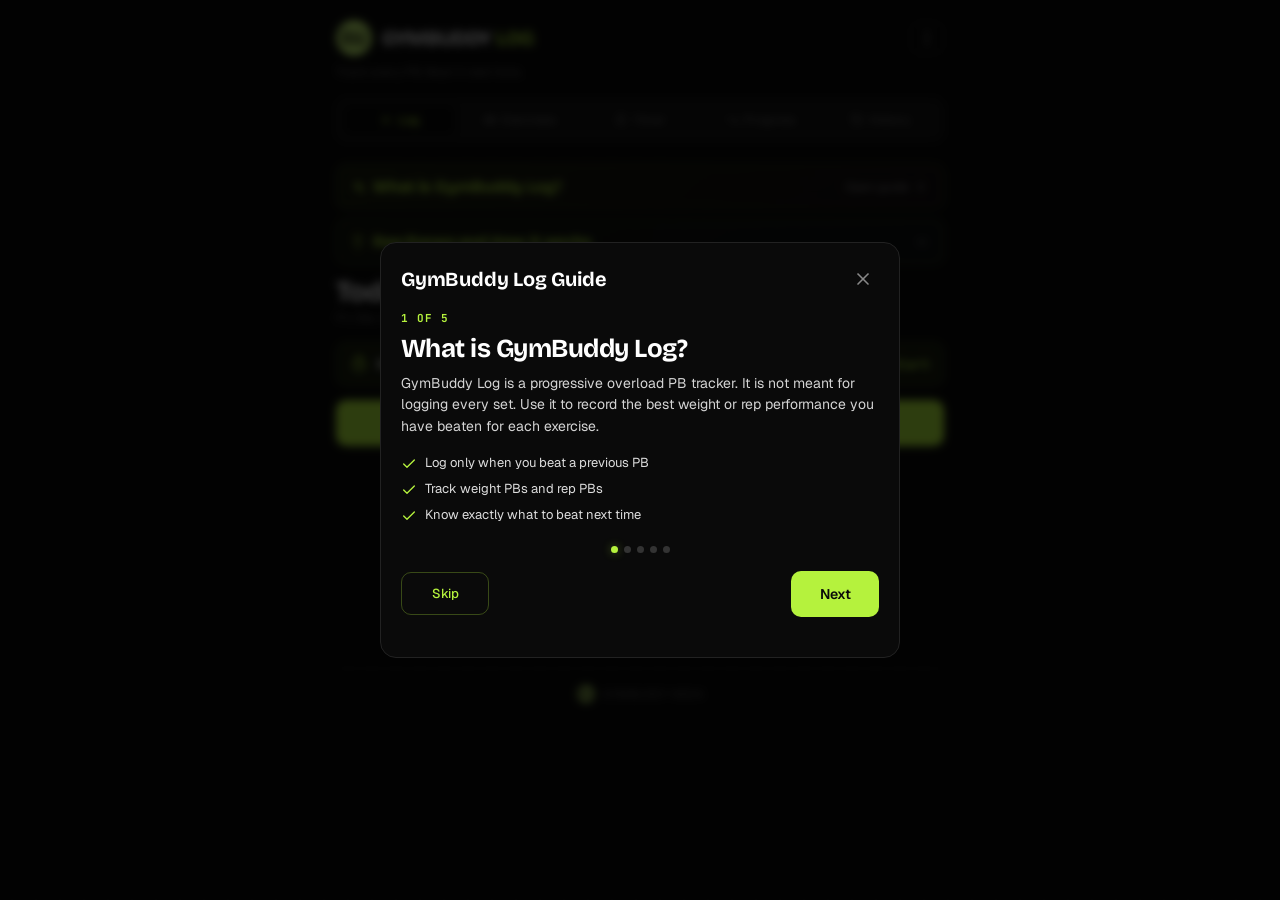
<file: index.html>
<!DOCTYPE html>
<html lang="en">
<head>
  <meta charset="UTF-8" />
  <meta name="viewport" content="width=device-width, initial-scale=1, maximum-scale=1, user-scalable=no, viewport-fit=cover" />
  <title>GymBuddy Log</title>

  <link rel="manifest" href="manifest.json" />
  <meta name="theme-color" content="#0a0a0a" />
  <meta name="description" content="Progressive overload tracker by GymBuddy India. Track weights, reps, rep ranges, PBs, and workout history." />

  <meta name="apple-mobile-web-app-capable" content="yes" />
  <meta name="apple-mobile-web-app-status-bar-style" content="black-translucent" />
  <meta name="apple-mobile-web-app-title" content="GymBuddy Log" />
  <link rel="apple-touch-icon" href="apple-touch-icon.png" />
  <link rel="icon" type="image/png" href="favicon.png" />

  <link rel="preconnect" href="https://fonts.googleapis.com" />
  <link rel="preconnect" href="https://fonts.gstatic.com" crossorigin />
  <link href="https://fonts.googleapis.com/css2?family=Bricolage+Grotesque:opsz,wght@12..96,400;12..96,600;12..96,700&family=Geist:wght@400;500;600&family=JetBrains+Mono:wght@500;700&display=swap" rel="stylesheet" />

  <link rel="stylesheet" href="style.css" />
</head>
<body>
  <div class="dot-grid" aria-hidden="true"></div>

  <div id="app" class="container">
    <header class="app-header">
      <div class="brand-row">
        <img src="logo.png" alt="GymBuddy" class="logo-img" />
        <div class="brand-text">GYMBUDDY <span class="brand-text-accent">LOG</span></div>
        <button id="menu-btn" class="header-icon-btn" aria-label="Menu">
          <svg width="20" height="20" viewBox="0 0 24 24" fill="none" stroke="currentColor" stroke-width="2" stroke-linecap="round" stroke-linejoin="round">
            <circle cx="12" cy="12" r="1"/><circle cx="12" cy="5" r="1"/><circle cx="12" cy="19" r="1"/>
          </svg>
        </button>
      </div>
      <div class="tagline">Track every PB. Beat it next time.</div>
    </header>

    <nav class="tabs" role="tablist">
      <button class="tab-btn active" data-view="log" role="tab">
        <svg width="14" height="14" viewBox="0 0 24 24" fill="none" stroke="currentColor" stroke-width="2" stroke-linecap="round" stroke-linejoin="round"><path d="M12 5v14M5 12h14"/></svg>
        <span>Log</span>
      </button>
      <button class="tab-btn" data-view="exercises" role="tab">
        <svg width="14" height="14" viewBox="0 0 24 24" fill="none" stroke="currentColor" stroke-width="2" stroke-linecap="round" stroke-linejoin="round"><path d="M6.5 6.5h11"/><path d="M6.5 17.5h11"/><path d="M3 9h2v6H3z"/><path d="M19 9h2v6h-2z"/><path d="M9 7v10"/><path d="M15 7v10"/></svg>
        <span>Exercises</span>
      </button>
      <button class="tab-btn" data-view="timer" role="tab">
        <svg width="14" height="14" viewBox="0 0 24 24" fill="none" stroke="currentColor" stroke-width="2" stroke-linecap="round" stroke-linejoin="round"><circle cx="12" cy="13" r="8"/><path d="M12 9v4l2.5 2"/><path d="M9 2h6"/></svg>
        <span>Timer</span>
      </button>
      <button class="tab-btn" data-view="progress" role="tab">
        <svg width="14" height="14" viewBox="0 0 24 24" fill="none" stroke="currentColor" stroke-width="2" stroke-linecap="round" stroke-linejoin="round"><polyline points="22 17 13.5 8.5 8.5 13.5 2 7"/><polyline points="16 17 22 17 22 11"/></svg>
        <span>Progress</span>
      </button>
      <button class="tab-btn" data-view="history" role="tab">
        <svg width="14" height="14" viewBox="0 0 24 24" fill="none" stroke="currentColor" stroke-width="2" stroke-linecap="round" stroke-linejoin="round"><path d="M3 12a9 9 0 1 0 3-6.7L3 8"/><path d="M3 3v5h5"/><path d="M12 7v5l3 2"/></svg>
        <span>History</span>
      </button>
    </nav>

    <main id="view" class="view"></main>

    <footer class="app-footer">
      <img src="logo.png" alt="" class="footer-logo" />
      <span>GymBuddy India</span>
    </footer>
  </div>

  <div id="modal-root"></div>
  <div id="toast-root"></div>

  <div id="ios-install-hint" class="ios-install-hint" hidden>
    <div class="ios-hint-card">
      <button class="ios-hint-close" aria-label="Close">×</button>
      <div class="ios-hint-title">Install GymBuddy Log</div>
      <div class="ios-hint-body">
        Tap <strong>Share</strong>
        <svg width="14" height="14" viewBox="0 0 24 24" fill="none" stroke="currentColor" stroke-width="2" stroke-linecap="round" stroke-linejoin="round" style="vertical-align: middle; margin: 0 4px;"><path d="M4 12v8a2 2 0 0 0 2 2h12a2 2 0 0 0 2-2v-8"/><polyline points="16 6 12 2 8 6"/><line x1="12" y1="2" x2="12" y2="15"/></svg>
        then <strong>Add to Home Screen</strong> for offline access and a real app feel.
      </div>
    </div>
  </div>

  <script src="app.js"></script>
  <script>
    if ('serviceWorker' in navigator) {
      window.addEventListener('load', () => {
        navigator.serviceWorker.register('service-worker.js').catch(() => {});
      });
    }
  </script>
</body>
</html>
</file>
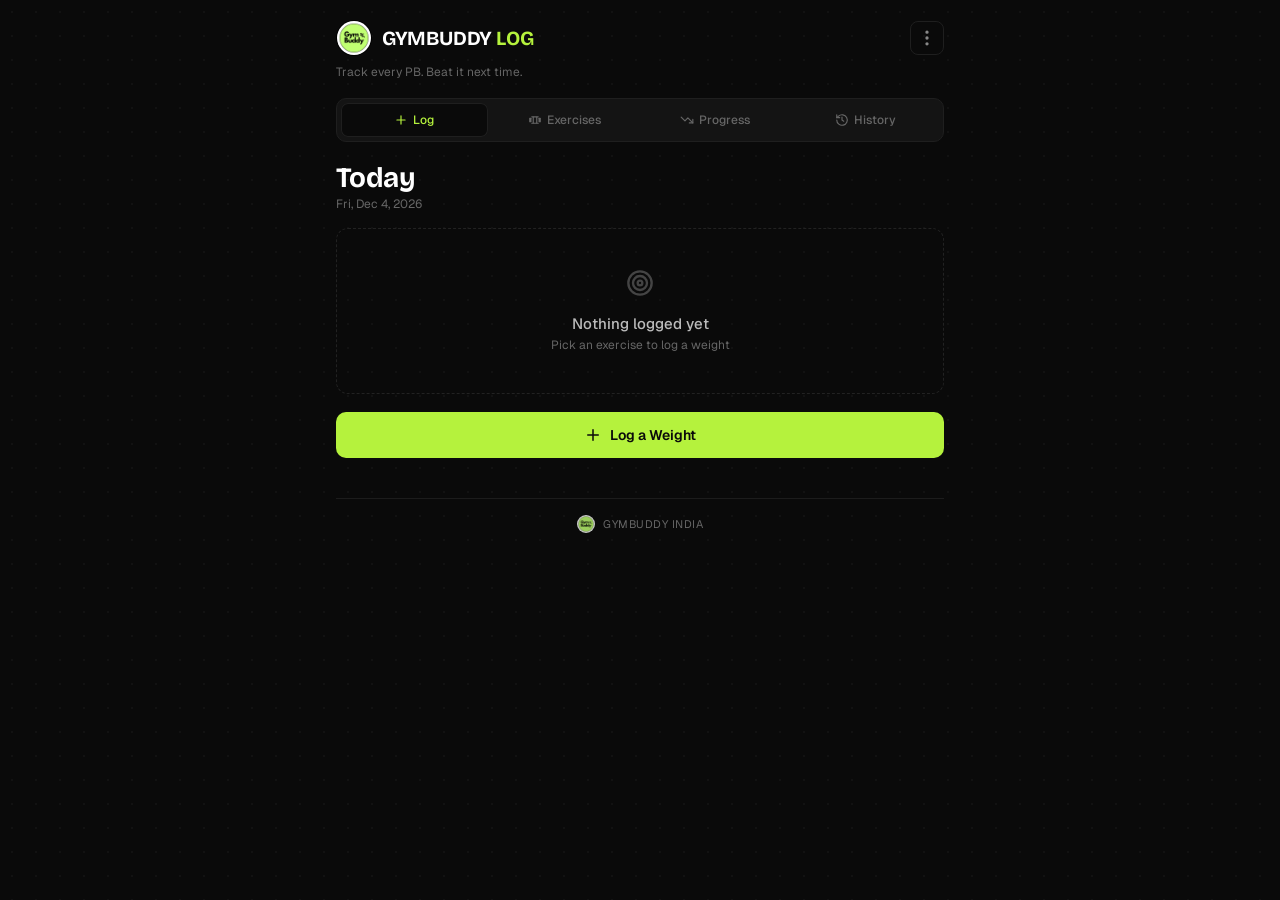
<file: gymbuddy-pwa/index.html>
<!DOCTYPE html>
<html lang="en">
<head>
  <meta charset="UTF-8" />
  <meta name="viewport" content="width=device-width, initial-scale=1, maximum-scale=1, user-scalable=no, viewport-fit=cover" />
  <title>GymBuddy Log</title>

  <link rel="manifest" href="manifest.json" />
  <meta name="theme-color" content="#0a0a0a" />
  <meta name="description" content="Track personal bests for any exercise. GymBuddy India." />

  <meta name="apple-mobile-web-app-capable" content="yes" />
  <meta name="apple-mobile-web-app-status-bar-style" content="black-translucent" />
  <meta name="apple-mobile-web-app-title" content="GymBuddy Log" />
  <link rel="apple-touch-icon" href="apple-touch-icon.png" />
  <link rel="icon" type="image/png" href="favicon.png" />

  <link rel="preconnect" href="https://fonts.googleapis.com" />
  <link rel="preconnect" href="https://fonts.gstatic.com" crossorigin />
  <link href="https://fonts.googleapis.com/css2?family=Bricolage+Grotesque:opsz,wght@12..96,400;12..96,600;12..96,700&family=Geist:wght@400;500;600&family=JetBrains+Mono:wght@500;700&display=swap" rel="stylesheet" />

  <link rel="stylesheet" href="style.css" />
</head>
<body>
  <div class="dot-grid" aria-hidden="true"></div>

  <div id="app" class="container">
    <header class="app-header">
      <div class="brand-row">
        <img src="logo.png" alt="GymBuddy" class="logo-img" />
        <div class="brand-text">GYMBUDDY <span class="brand-text-accent">LOG</span></div>
        <button id="menu-btn" class="header-icon-btn" aria-label="Menu">
          <svg width="20" height="20" viewBox="0 0 24 24" fill="none" stroke="currentColor" stroke-width="2" stroke-linecap="round" stroke-linejoin="round">
            <circle cx="12" cy="12" r="1"/><circle cx="12" cy="5" r="1"/><circle cx="12" cy="19" r="1"/>
          </svg>
        </button>
      </div>
      <div class="tagline">Track every PB. Beat it next time.</div>
    </header>

    <nav class="tabs" role="tablist">
      <button class="tab-btn active" data-view="log" role="tab">
        <svg width="14" height="14" viewBox="0 0 24 24" fill="none" stroke="currentColor" stroke-width="2" stroke-linecap="round" stroke-linejoin="round"><path d="M12 5v14M5 12h14"/></svg>
        <span>Log</span>
      </button>
      <button class="tab-btn" data-view="exercises" role="tab">
        <svg width="14" height="14" viewBox="0 0 24 24" fill="none" stroke="currentColor" stroke-width="2" stroke-linecap="round" stroke-linejoin="round"><path d="M6.5 6.5h11"/><path d="M6.5 17.5h11"/><path d="M3 9h2v6H3z"/><path d="M19 9h2v6h-2z"/><path d="M9 7v10"/><path d="M15 7v10"/></svg>
        <span>Exercises</span>
      </button>
      <button class="tab-btn" data-view="progress" role="tab">
        <svg width="14" height="14" viewBox="0 0 24 24" fill="none" stroke="currentColor" stroke-width="2" stroke-linecap="round" stroke-linejoin="round"><polyline points="22 17 13.5 8.5 8.5 13.5 2 7"/><polyline points="16 17 22 17 22 11"/></svg>
        <span>Progress</span>
      </button>
      <button class="tab-btn" data-view="history" role="tab">
        <svg width="14" height="14" viewBox="0 0 24 24" fill="none" stroke="currentColor" stroke-width="2" stroke-linecap="round" stroke-linejoin="round"><path d="M3 12a9 9 0 1 0 3-6.7L3 8"/><path d="M3 3v5h5"/><path d="M12 7v5l3 2"/></svg>
        <span>History</span>
      </button>
    </nav>

    <main id="view" class="view"></main>

    <footer class="app-footer">
      <img src="logo.png" alt="" class="footer-logo" />
      <span>GymBuddy India</span>
    </footer>
  </div>

  <div id="modal-root"></div>
  <div id="toast-root"></div>

  <div id="ios-install-hint" class="ios-install-hint" hidden>
    <div class="ios-hint-card">
      <button class="ios-hint-close" aria-label="Close">×</button>
      <div class="ios-hint-title">Install GymBuddy Log</div>
      <div class="ios-hint-body">
        Tap <strong>Share</strong>
        <svg width="14" height="14" viewBox="0 0 24 24" fill="none" stroke="currentColor" stroke-width="2" stroke-linecap="round" stroke-linejoin="round" style="vertical-align: middle; margin: 0 4px;"><path d="M4 12v8a2 2 0 0 0 2 2h12a2 2 0 0 0 2-2v-8"/><polyline points="16 6 12 2 8 6"/><line x1="12" y1="2" x2="12" y2="15"/></svg>
        then <strong>Add to Home Screen</strong> for offline access and a real app feel.
      </div>
    </div>
  </div>

  <script src="app.js"></script>
  <script>
    if ('serviceWorker' in navigator) {
      window.addEventListener('load', () => {
        navigator.serviceWorker.register('service-worker.js').catch(() => {});
      });
    }
  </script>
</body>
</html>
</file>
<file: style.css>
:root {
  --bg: #0a0a0a;
  --bg-card: #111;
  --bg-card-2: #141414;
  --border: #1f1f1f;
  --border-soft: #1c1c1c;
  --text: #fff;
  --text-dim: #888;
  --text-dimmer: #666;
  --text-faint: #555;
  --accent: #B5F23D;
  --error: #F87171;
  --warn: #F59E0B;
  --info: #7DD3FC;
  --up: #B5F23D;
  --down: #F87171;
  --same: #888;

  --bp-chest: #B5F23D;
  --bp-back: #7DD3FC;
  --bp-shoulders: #FCD34D;
  --bp-biceps: #F472B6;
  --bp-triceps: #FB7185;
  --bp-forearms: #38BDF8;
  --bp-legs: #A78BFA;
  --bp-core: #FB923C;

  --safe-top: env(safe-area-inset-top, 0px);
  --safe-bot: env(safe-area-inset-bottom, 0px);
}

* { box-sizing: border-box; -webkit-tap-highlight-color: transparent; }

html, body {
  margin: 0;
  padding: 0;
  background: var(--bg);
  color: var(--text);
  font-family: 'Geist', -apple-system, system-ui, sans-serif;
  min-height: 100vh;
  -webkit-font-smoothing: antialiased;
  overscroll-behavior-y: contain;
}
body { padding-top: var(--safe-top); padding-bottom: var(--safe-bot); }

.dot-grid {
  position: fixed;
  inset: 0;
  background-image: radial-gradient(circle, #1a1a1a 1px, transparent 1px);
  background-size: 24px 24px;
  pointer-events: none;
  opacity: 0.5;
  z-index: 0;
}

.container {
  max-width: 640px;
  margin: 0 auto;
  padding: 20px 16px 80px;
  position: relative;
  z-index: 1;
}

/* Header */
.app-header { margin-bottom: 18px; }
.brand-row { display: flex; align-items: center; gap: 10px; }
.logo-img {
  width: 36px;
  height: 36px;
  border-radius: 50%;
  flex-shrink: 0;
  display: block;
}
.brand-text {
  font-family: 'Bricolage Grotesque', sans-serif;
  font-size: 20px;
  font-weight: 700;
  letter-spacing: -0.02em;
  flex: 1;
  line-height: 1;
}
.brand-text-accent { color: var(--accent); }
.tagline { font-size: 12px; color: var(--text-dimmer); margin-top: 8px; }
.header-icon-btn {
  background: transparent;
  border: 1px solid var(--border);
  color: var(--text-dim);
  width: 34px;
  height: 34px;
  border-radius: 8px;
  display: flex;
  align-items: center;
  justify-content: center;
  cursor: pointer;
}

/* Footer */
.app-footer {
  display: flex;
  align-items: center;
  justify-content: center;
  gap: 8px;
  margin-top: 40px;
  padding: 16px;
  color: var(--text-dimmer);
  font-size: 11px;
  letter-spacing: 0.5px;
  text-transform: uppercase;
  border-top: 1px solid var(--border-soft);
}
.footer-logo { width: 18px; height: 18px; border-radius: 50%; opacity: 0.8; }

/* Tabs */
.tabs {
  display: flex;
  gap: 4px;
  background: var(--bg-card-2);
  padding: 4px;
  border-radius: 10px;
  margin-bottom: 22px;
  border: 1px solid var(--border);
}
.tab-btn {
  flex: 1;
  min-width: 0;
  display: flex;
  align-items: center;
  justify-content: center;
  gap: 5px;
  padding: 9px 4px;
  background: transparent;
  border: none;
  color: var(--text-dimmer);
  font-size: 12px;
  font-weight: 500;
  border-radius: 7px;
  font-family: inherit;
  cursor: pointer;
  transition: all 0.15s;
}
.tab-btn span {
  min-width: 0;
  overflow: hidden;
  text-overflow: ellipsis;
  white-space: nowrap;
}
.tab-btn.active {
  background: var(--bg);
  color: var(--accent);
  box-shadow: inset 0 0 0 1px var(--border);
}
@media (max-width: 360px) {
  .tab-btn { font-size: 11px; gap: 3px; }
  .tab-btn svg { display: none; }
}

/* Common */
.section-title {
  font-family: 'Bricolage Grotesque', sans-serif;
  font-size: 28px;
  font-weight: 700;
  letter-spacing: -0.02em;
  line-height: 1;
}
.date-line { color: var(--text-dimmer); font-size: 12px; margin-top: 4px; margin-bottom: 16px; }
.empty-state {
  border: 1px dashed #222;
  border-radius: 12px;
  padding: 40px 20px;
  text-align: center;
  margin-top: 16px;
}
.empty-state svg { color: #444; margin-bottom: 12px; }
.empty-title { color: #bbb; font-size: 15px; font-weight: 500; }
.empty-sub { color: var(--text-dimmer); font-size: 12px; margin-top: 4px; }

/* Rest timer */
.timer-quick-btn {
  width: 100%;
  display: flex;
  align-items: center;
  gap: 9px;
  padding: 12px 13px;
  margin-bottom: 14px;
  background: rgba(181, 242, 61, 0.08);
  color: var(--text);
  border: 1px solid rgba(181, 242, 61, 0.22);
  border-radius: 10px;
  font-family: inherit;
  cursor: pointer;
}
.timer-quick-btn svg { color: var(--accent); flex-shrink: 0; }
.timer-quick-btn span {
  flex: 1;
  text-align: left;
  font-size: 13px;
  font-weight: 600;
}
.timer-quick-btn strong {
  color: var(--accent);
  font-family: 'JetBrains Mono', monospace;
  font-size: 13px;
}

.timer-hero {
  --timer-progress: 0;
  display: flex;
  flex-direction: column;
  align-items: center;
  gap: 18px;
  padding: 22px 16px 18px;
  margin: 18px 0 16px;
  border: 1px solid var(--border);
  border-radius: 12px;
  background: var(--bg-card);
}
.timer-notification-card {
  display: flex;
  align-items: center;
  gap: 12px;
  margin: 14px 0 16px;
  padding: 13px;
  background: rgba(125, 211, 252, 0.08);
  border: 1px solid rgba(125, 211, 252, 0.22);
  border-radius: 12px;
}
.timer-volume-card {
  display: flex;
  align-items: center;
  gap: 12px;
  margin: 14px 0 12px;
  padding: 13px;
  background: var(--bg-card);
  border: 1px solid var(--border-soft);
  border-radius: 12px;
}
.timer-volume-card > div:first-child {
  flex: 1;
  min-width: 0;
}
.timer-volume-card strong {
  display: block;
  color: var(--text);
  font-size: 13px;
  font-weight: 700;
}
.timer-volume-card span {
  display: block;
  margin-top: 3px;
  color: var(--text-dimmer);
  font-size: 12px;
}
.timer-volume-segment {
  display: grid;
  grid-template-columns: repeat(3, minmax(46px, 1fr));
  gap: 4px;
  padding: 4px;
  background: var(--bg);
  border: 1px solid var(--border);
  border-radius: 10px;
}
.timer-volume-segment button {
  min-height: 34px;
  padding: 7px 9px;
  border: none;
  border-radius: 7px;
  background: transparent;
  color: var(--text-dimmer);
  font-family: inherit;
  font-size: 12px;
  font-weight: 700;
  cursor: pointer;
}
.timer-volume-segment button.active {
  background: var(--accent);
  color: var(--bg);
}
.timer-notification-card > div:first-child {
  flex: 1;
  min-width: 0;
}
.timer-notification-card strong {
  display: block;
  color: var(--text);
  font-size: 13px;
  font-weight: 700;
}
.timer-notification-card span {
  display: block;
  margin-top: 3px;
  color: var(--text-dimmer);
  font-size: 12px;
  line-height: 1.35;
}
.timer-notification-actions {
  display: flex;
  gap: 7px;
  flex-shrink: 0;
}
.timer-notification-actions button {
  min-height: 34px;
  padding: 7px 10px;
  border-radius: 8px;
  border: 1px solid rgba(125, 211, 252, 0.28);
  background: rgba(125, 211, 252, 0.12);
  color: #BAE6FD;
  font-family: inherit;
  font-size: 12px;
  font-weight: 700;
  cursor: pointer;
}
.timer-notification-actions button:last-child {
  background: transparent;
  color: var(--text-dimmer);
  border-color: var(--border);
}
@media (max-width: 420px) {
  .timer-volume-card,
  .timer-notification-card {
    align-items: stretch;
    flex-direction: column;
  }
}
.timer-ring {
  width: min(72vw, 270px);
  aspect-ratio: 1;
  border-radius: 50%;
  display: grid;
  place-items: center;
  background:
    conic-gradient(var(--accent) calc(var(--timer-progress) * 1turn), #222 0),
    linear-gradient(180deg, #171717, #0e0e0e);
  box-shadow: 0 0 0 1px rgba(255,255,255,0.03), 0 18px 40px rgba(0,0,0,0.35);
}
.timer-ring-inner {
  width: calc(100% - 18px);
  aspect-ratio: 1;
  border-radius: 50%;
  display: flex;
  flex-direction: column;
  align-items: center;
  justify-content: center;
  background: var(--bg);
  border: 1px solid var(--border-soft);
}
.timer-state {
  color: var(--text-dimmer);
  font-size: 11px;
  font-weight: 600;
  text-transform: uppercase;
  letter-spacing: 0.08em;
}
.timer-time {
  margin-top: 6px;
  font-family: 'JetBrains Mono', monospace;
  color: var(--text);
  font-size: clamp(48px, 17vw, 72px);
  font-weight: 700;
  line-height: 1;
  letter-spacing: 0;
}
.timer-hero.done .timer-time { color: var(--accent); }
.timer-finished-alert .timer-hero.done {
  animation: timerDonePulse 0.7s ease-in-out 2;
  border-color: rgba(181, 242, 61, 0.65);
}
.timer-finished-alert .timer-ring {
  box-shadow: 0 0 0 1px rgba(181, 242, 61, 0.28), 0 0 34px rgba(181, 242, 61, 0.22);
}
@keyframes timerDonePulse {
  0%, 100% { transform: scale(1); }
  45% { transform: scale(1.015); }
}
.timer-actions {
  width: 100%;
  display: grid;
  grid-template-columns: repeat(auto-fit, minmax(96px, 1fr));
  gap: 8px;
}
.timer-action-btn {
  min-height: 42px;
  display: inline-flex;
  align-items: center;
  justify-content: center;
  gap: 7px;
  padding: 10px 12px;
  color: var(--text);
  background: #171717;
  border: 1px solid var(--border);
  border-radius: 9px;
  font-family: inherit;
  font-size: 13px;
  font-weight: 600;
  cursor: pointer;
}
.timer-action-btn.primary {
  background: var(--accent);
  border-color: var(--accent);
  color: var(--bg);
}
.timer-action-btn.danger {
  color: var(--error);
  border-color: rgba(248, 113, 113, 0.28);
  background: rgba(248, 113, 113, 0.08);
}
.timer-preset-grid {
  display: grid;
  grid-template-columns: repeat(2, minmax(0, 1fr));
  gap: 10px;
}
.timer-preset-card {
  min-height: 88px;
  display: flex;
  flex-direction: column;
  align-items: flex-start;
  justify-content: center;
  gap: 6px;
  padding: 16px;
  background: var(--bg-card);
  color: var(--text);
  border: 1px solid var(--border);
  border-radius: 12px;
  font-family: inherit;
  text-align: left;
  cursor: pointer;
  transition: transform 0.1s, border-color 0.15s, background 0.15s;
}
.timer-preset-card:active { transform: scale(0.98); }
.timer-preset-card span {
  font-family: 'JetBrains Mono', monospace;
  font-size: 28px;
  font-weight: 700;
  color: var(--accent);
}
.timer-preset-card small {
  color: var(--text-dimmer);
  font-size: 11px;
  font-weight: 600;
  text-transform: uppercase;
  letter-spacing: 0.06em;
}
@media (min-width: 520px) {
  .timer-preset-grid { grid-template-columns: repeat(3, minmax(0, 1fr)); }
}

#rest-timer-dock {
  position: fixed;
  left: 50%;
  bottom: calc(14px + var(--safe-bot));
  transform: translateX(-50%);
  z-index: 80;
  width: min(420px, calc(100vw - 28px));
  display: grid;
  grid-template-columns: 1fr 44px;
  gap: 8px;
  padding: 8px;
  background: rgba(10, 10, 10, 0.92);
  border: 1px solid rgba(181, 242, 61, 0.25);
  border-radius: 14px;
  box-shadow: 0 18px 38px rgba(0,0,0,0.45);
  backdrop-filter: blur(14px);
}
.timer-dock-main,
.timer-dock-stop {
  min-height: 44px;
  border: none;
  border-radius: 10px;
  font-family: inherit;
  cursor: pointer;
}
.timer-dock-main {
  display: flex;
  align-items: center;
  gap: 10px;
  min-width: 0;
  padding: 8px 10px;
  background: rgba(181, 242, 61, 0.1);
  color: var(--text);
  text-align: left;
}
.timer-dock-icon {
  width: 30px;
  height: 30px;
  border-radius: 8px;
  display: grid;
  place-items: center;
  color: var(--accent);
  background: rgba(181, 242, 61, 0.12);
  flex-shrink: 0;
}
.timer-dock-label {
  display: block;
  color: var(--text-dimmer);
  font-size: 10px;
  font-weight: 700;
  text-transform: uppercase;
  letter-spacing: 0.06em;
}
.timer-dock-main strong {
  display: block;
  margin-top: 1px;
  color: var(--accent);
  font-family: 'JetBrains Mono', monospace;
  font-size: 18px;
  line-height: 1;
}
.timer-dock-stop {
  display: grid;
  place-items: center;
  background: rgba(248, 113, 113, 0.11);
  color: var(--error);
}

/* Buttons */
.btn-primary {
  width: 100%;
  display: flex;
  align-items: center;
  justify-content: center;
  gap: 8px;
  padding: 14px 16px;
  background: var(--accent);
  color: var(--bg);
  border: none;
  border-radius: 10px;
  font-size: 14px;
  font-weight: 600;
  margin-top: 18px;
  font-family: inherit;
  cursor: pointer;
  transition: transform 0.1s;
}
.btn-primary:active { transform: scale(0.98); }
.btn-primary:disabled { opacity: 0.4; cursor: not-allowed; }
.log-top-btn { margin-top: 0; margin-bottom: 16px; }

.btn-outline {
  width: 100%;
  display: flex;
  align-items: center;
  justify-content: center;
  gap: 6px;
  padding: 12px 14px;
  background: transparent;
  color: var(--accent);
  border: 1px solid rgba(181, 242, 61, 0.27);
  border-radius: 10px;
  font-size: 13px;
  font-weight: 500;
  margin-top: 14px;
  font-family: inherit;
  cursor: pointer;
}

.btn-back {
  display: flex;
  align-items: center;
  gap: 4px;
  padding: 6px 10px;
  background: transparent;
  color: var(--text-dim);
  border: none;
  font-size: 13px;
  margin-bottom: 14px;
  margin-left: -10px;
  font-family: inherit;
  cursor: pointer;
}

.icon-btn-plain {
  background: transparent;
  border: none;
  color: var(--text-dim);
  padding: 6px;
  display: flex;
  align-items: center;
  justify-content: center;
  cursor: pointer;
}

/* Inputs */
input, textarea, select {
  background: var(--bg-card);
  border: 1px solid var(--border);
  color: var(--text);
  border-radius: 8px;
  font-family: inherit;
  transition: border-color 0.15s;
}
input:focus, textarea:focus, select:focus { outline: none; border-color: var(--accent) !important; }
input::placeholder, textarea::placeholder { color: var(--text-faint); }

.text-input { width: 100%; padding: 11px 13px; font-size: 14px; }
.select-input {
  width: 100%;
  padding: 11px 13px;
  font-size: 14px;
  appearance: none;
  background-image:
    linear-gradient(45deg, transparent 50%, var(--text-dim) 50%),
    linear-gradient(135deg, var(--text-dim) 50%, transparent 50%);
  background-position:
    calc(100% - 18px) 50%,
    calc(100% - 12px) 50%;
  background-size: 6px 6px, 6px 6px;
  background-repeat: no-repeat;
}
.num-input-big {
  width: 100%;
  padding: 14px 12px;
  font-size: 22px;
  font-family: 'JetBrains Mono', monospace;
  text-align: center;
  font-weight: 700;
}
.textarea { width: 100%; padding: 11px 13px; font-size: 13px; resize: vertical; }

/* Weight + reps row */
.weight-row {
  display: grid;
  grid-template-columns: 1fr 1fr;
  gap: 10px;
}
.weight-field { display: flex; flex-direction: column; }
.weight-field .list-label {
  min-height: 34px;
  margin-bottom: 6px;
  margin-top: 0;
  align-items: center;
}

/* Photo helpers */
.photo-help {
  font-size: 11px;
  color: var(--text-dimmer);
  margin-bottom: 10px;
  margin-top: -4px;
  line-height: 1.5;
}

/* Entry card */
.entry-card {
  background: var(--bg-card);
  border: 1px solid var(--border-soft);
  border-radius: 12px;
  padding: 14px;
  margin-bottom: 10px;
  position: relative;
}
.entry-card-top {
  display: flex;
  justify-content: space-between;
  align-items: flex-start;
  gap: 10px;
  margin-bottom: 10px;
}
.entry-tags {
  display: flex;
  flex-wrap: wrap;
  gap: 4px;
  align-items: center;
}
.body-part-chip {
  display: inline-block;
  font-size: 10px;
  font-weight: 600;
  padding: 2px 7px;
  border-radius: 4px;
  border: 1px solid;
  text-transform: uppercase;
  letter-spacing: 0.6px;
}
.range-pill {
  display: inline-flex;
  align-items: center;
  gap: 3px;
  font-size: 10px;
  font-weight: 600;
  padding: 2px 6px;
  border-radius: 4px;
  background: #1a1a1a;
  color: #aaa;
  border: 1px solid #2a2a2a;
  text-transform: uppercase;
  letter-spacing: 0.5px;
  font-family: 'JetBrains Mono', monospace;
}
.range-pill svg { opacity: 0.6; }
.range-pill-sm {
  display: inline-flex;
  align-items: center;
  gap: 3px;
  font-size: 9px;
  font-weight: 600;
  padding: 2px 5px;
  border-radius: 4px;
  background: #1a1a1a;
  color: #888;
  border: 1px solid #2a2a2a;
  font-family: 'JetBrains Mono', monospace;
}
.exercise-name {
  color: var(--text);
  font-size: 16px;
  font-weight: 500;
  margin-top: 6px;
  line-height: 1.2;
}
.entry-stats { text-align: right; flex-shrink: 0; }
.stat-big {
  font-family: 'JetBrains Mono', monospace;
  font-size: 30px;
  font-weight: 700;
  color: var(--accent);
  line-height: 1;
}
.stat-unit { font-size: 11px; color: var(--text-dimmer); margin-left: 2px; }
.stat-label { font-size: 11px; color: var(--text-dim); margin-top: 4px; font-family: 'JetBrains Mono', monospace; }

/* Delta */
.delta {
  display: inline-flex;
  align-items: center;
  gap: 4px;
  font-size: 11px;
  padding: 3px 8px;
  border-radius: 5px;
  font-weight: 600;
}
.delta.up { background: rgba(181, 242, 61, 0.12); color: var(--up); }
.delta.down { background: rgba(248, 113, 113, 0.12); color: var(--down); }
.delta.same { background: rgba(136, 136, 136, 0.12); color: var(--same); }
.delta.first { background: rgba(125, 211, 252, 0.12); color: var(--bp-back); font-style: italic; }

.delta-badge {
  display: inline-flex;
  align-items: center;
  gap: 3px;
  margin-top: 6px;
  font-size: 10px;
  padding: 2px 6px;
  border-radius: 4px;
  font-weight: 600;
  font-family: 'JetBrains Mono', monospace;
}
.delta-badge.up { background: rgba(181, 242, 61, 0.12); color: var(--up); }
.delta-badge.down { background: rgba(248, 113, 113, 0.12); color: var(--down); }
.delta-badge.same { background: rgba(136, 136, 136, 0.12); color: var(--same); }
.delta-badge.first { background: rgba(125, 211, 252, 0.12); color: var(--bp-back); font-style: italic; }

/* Suggestion card */
.suggestion {
  margin-top: 10px;
  padding: 10px 12px;
  border-radius: 8px;
  display: flex;
  gap: 10px;
  align-items: flex-start;
  border: 1px solid;
  background: var(--bg);
}
.suggestion-icon {
  flex-shrink: 0;
  width: 22px;
  height: 22px;
  border-radius: 50%;
  display: flex;
  align-items: center;
  justify-content: center;
}
.suggestion-body { flex: 1; min-width: 0; }
.suggestion-text { font-size: 12px; line-height: 1.45; font-weight: 500; }
.sug-too_heavy {
  background: rgba(245, 158, 11, 0.08);
  border-color: rgba(245, 158, 11, 0.4);
}
.sug-too_heavy .suggestion-icon { background: rgba(245, 158, 11, 0.2); color: var(--warn); }
.sug-too_heavy .suggestion-text { color: #FDBA74; }

.sug-low_end, .sug-mid_range {
  background: rgba(125, 211, 252, 0.06);
  border-color: rgba(125, 211, 252, 0.3);
}
.sug-low_end .suggestion-icon, .sug-mid_range .suggestion-icon { background: rgba(125, 211, 252, 0.2); color: var(--info); }
.sug-low_end .suggestion-text, .sug-mid_range .suggestion-text { color: #BAE6FD; }

.sug-ceiling, .sug-too_light {
  background: rgba(181, 242, 61, 0.08);
  border-color: rgba(181, 242, 61, 0.4);
}
.sug-ceiling .suggestion-icon, .sug-too_light .suggestion-icon { background: rgba(181, 242, 61, 0.2); color: var(--accent); }
.sug-ceiling .suggestion-text, .sug-too_light .suggestion-text { color: #D9F99D; font-weight: 600; }

.sug-action {
  margin-top: 8px;
  display: inline-flex;
  align-items: center;
  gap: 4px;
  padding: 6px 10px;
  background: transparent;
  border: 1px solid currentColor;
  border-radius: 5px;
  color: inherit;
  font-size: 11px;
  font-weight: 600;
  font-family: inherit;
  cursor: pointer;
}

/* Photo */
.entry-photo-row {
  display: flex;
  align-items: center;
  gap: 10px;
  margin-top: 8px;
  padding-top: 10px;
  border-top: 1px solid var(--border-soft);
}
.entry-photo-thumb {
  width: 56px;
  height: 56px;
  border-radius: 8px;
  overflow: hidden;
  border: 1px solid var(--border);
  background: var(--bg);
  padding: 0;
  cursor: pointer;
  flex-shrink: 0;
}
.entry-photo-thumb img { width: 100%; height: 100%; object-fit: cover; display: block; }
.entry-photo-label {
  display: flex;
  align-items: center;
  gap: 6px;
  font-size: 11px;
  color: var(--text-dim);
}
.entry-photo-label svg { color: var(--text-dimmer); }

.notes-block {
  margin-top: 8px;
  padding: 8px;
  background: var(--bg);
  border-radius: 6px;
  font-size: 12px;
  color: #aaa;
  font-style: italic;
}
.delete-btn {
  position: absolute;
  top: 10px;
  right: 10px;
  background: transparent;
  border: 1px solid var(--border);
  color: var(--text-dimmer);
  width: 24px;
  height: 24px;
  border-radius: 5px;
  display: flex;
  align-items: center;
  justify-content: center;
  cursor: pointer;
  z-index: 1;
}

/* Form */
.form-title {
  font-family: 'Bricolage Grotesque', sans-serif;
  font-size: 26px;
  font-weight: 700;
  letter-spacing: -0.02em;
  line-height: 1.1;
  margin-bottom: 8px;
}
.last-set-hint {
  font-size: 11px;
  color: #aaa;
  margin-bottom: 18px;
  padding: 10px 12px;
  background: var(--bg-card);
  border-radius: 6px;
  border: 1px solid var(--border-soft);
  font-family: 'JetBrains Mono', monospace;
}
.list-label {
  font-size: 11px;
  color: var(--text-dim);
  text-transform: uppercase;
  letter-spacing: 1.2px;
  margin-bottom: 10px;
  margin-top: 8px;
  display: flex;
  align-items: center;
  gap: 8px;
}
.input-label-row {
  display: flex;
  align-items: center;
  justify-content: space-between;
  gap: 10px;
  min-height: 34px;
  margin-bottom: 6px;
}
.input-label-row .list-label {
  min-height: 0;
  margin: 0;
}
.unit-toggle {
  display: inline-flex;
  padding: 2px;
  background: var(--bg-card);
  border: 1px solid var(--border);
  border-radius: 8px;
}
.unit-btn {
  min-width: 42px;
  padding: 6px 9px;
  background: transparent;
  border: 0;
  border-radius: 6px;
  color: var(--text-dim);
  font-family: 'JetBrains Mono', monospace;
  font-size: 11px;
  font-weight: 700;
  cursor: pointer;
}
.unit-btn.active {
  background: rgba(181, 242, 61, 0.12);
  color: var(--accent);
}
.required-tag {
  background: rgba(245, 158, 11, 0.15);
  color: var(--warn);
  font-size: 9px;
  padding: 1px 6px;
  border-radius: 3px;
  letter-spacing: 0.5px;
  font-weight: 600;
}

/* Range selector button */
.range-selector {
  width: 100%;
  background: var(--bg-card);
  border: 1px solid var(--border);
  border-radius: 10px;
  padding: 14px 14px;
  text-align: left;
  cursor: pointer;
  font-family: inherit;
  color: var(--text);
}
.range-selector.unset {
  border-color: rgba(245, 158, 11, 0.4);
  background: rgba(245, 158, 11, 0.04);
}
.range-selector-inner {
  display: flex;
  align-items: center;
  justify-content: space-between;
  gap: 10px;
}
.range-selector-value {
  font-size: 16px;
  font-weight: 600;
  color: var(--text);
}
.range-selector-value.muted { color: var(--text-dim); font-weight: 500; }
.range-selector-hint {
  font-size: 11px;
  color: var(--text-dimmer);
  margin-top: 2px;
}

/* Toggle */
.toggle-row { display: flex; gap: 6px; margin-bottom: 16px; }
.toggle-btn {
  flex: 1;
  display: flex;
  align-items: center;
  justify-content: center;
  gap: 6px;
  padding: 10px;
  background: var(--bg-card);
  border: 1px solid var(--border);
  color: var(--text-dim);
  border-radius: 8px;
  font-size: 13px;
  font-weight: 500;
  font-family: inherit;
  cursor: pointer;
}
.toggle-btn.active {
  background: #1a1a1a;
  color: var(--accent);
  border-color: rgba(181, 242, 61, 0.4);
}

/* Range picker presets */
.range-info {
  display: flex;
  gap: 10px;
  padding: 12px;
  background: rgba(125, 211, 252, 0.06);
  border: 1px solid rgba(125, 211, 252, 0.2);
  border-radius: 8px;
  margin-bottom: 14px;
}
.range-info-icon { color: var(--info); flex-shrink: 0; }
.range-info-text { font-size: 12px; color: #d4ecff; line-height: 1.5; }
.preset-list {
  display: flex;
  flex-direction: column;
  gap: 6px;
}
.preset-row {
  display: flex;
  align-items: center;
  justify-content: space-between;
  gap: 10px;
  width: 100%;
  padding: 12px 14px;
  background: var(--bg-card);
  border: 1px solid var(--border-soft);
  border-radius: 10px;
  color: var(--text);
  font-family: inherit;
  cursor: pointer;
  text-align: left;
}
.preset-row.selected {
  background: rgba(181, 242, 61, 0.08);
  border-color: var(--accent);
}
.preset-row-main { flex: 1; min-width: 0; }
.preset-row-label { font-size: 14px; font-weight: 600; }
.preset-row-hint { font-size: 11px; color: var(--text-dim); margin-top: 2px; }
.preset-row-range {
  font-family: 'JetBrains Mono', monospace;
  font-weight: 700;
  font-size: 16px;
  color: var(--accent);
  flex-shrink: 0;
}
.custom-cta {
  margin-top: 14px;
  padding: 10px;
  text-align: center;
  background: var(--bg-card);
  border-radius: 8px;
  font-size: 12px;
  color: var(--text-dim);
  border: 1px dashed #2a2a2a;
  cursor: pointer;
}
.custom-cta strong { color: var(--accent); }

/* Custom range inputs */
.custom-range-wrap {
  display: flex;
  align-items: center;
  gap: 10px;
}
.custom-range-field { flex: 1; }
.custom-range-sep {
  font-size: 14px;
  color: var(--text-dim);
  text-transform: uppercase;
  letter-spacing: 1px;
  padding-top: 24px;
  font-weight: 600;
}
.custom-error {
  color: var(--warn);
  font-size: 12px;
  margin-top: 8px;
  padding: 8px 10px;
  background: rgba(245, 158, 11, 0.08);
  border: 1px solid rgba(245, 158, 11, 0.3);
  border-radius: 6px;
}

/* Range summary on detail */
.range-summary-row {
  display: flex;
  align-items: center;
  gap: 8px;
  padding: 10px 12px;
  background: var(--bg-card);
  border: 1px solid var(--border-soft);
  border-radius: 8px;
  margin-bottom: 12px;
}
.range-summary-label {
  display: flex;
  align-items: center;
  gap: 5px;
  font-size: 11px;
  color: var(--text-dim);
  text-transform: uppercase;
  letter-spacing: 1px;
  font-weight: 600;
}
.range-summary-value {
  font-family: 'JetBrains Mono', monospace;
  font-size: 16px;
  font-weight: 700;
  color: var(--accent);
  flex: 1;
}
.range-summary-value.unset { color: var(--warn); font-size: 13px; font-style: italic; }
.range-edit-btn {
  display: inline-flex;
  align-items: center;
  gap: 4px;
  padding: 6px 10px;
  background: transparent;
  border: 1px solid var(--border);
  border-radius: 6px;
  color: var(--text-dim);
  font-size: 11px;
  font-family: inherit;
  cursor: pointer;
}

/* Intro + explainer cards */
.intro-card {
  width: 100%;
  display: flex;
  align-items: center;
  justify-content: space-between;
  gap: 10px;
  background: linear-gradient(135deg, rgba(181, 242, 61, 0.08), rgba(244, 114, 182, 0.04));
  border: 1px solid rgba(181, 242, 61, 0.25);
  border-radius: 10px;
  color: inherit;
  padding: 12px 14px;
  margin-bottom: 10px;
  font-family: inherit;
  cursor: pointer;
  text-align: left;
}
.intro-card-title {
  display: flex;
  align-items: center;
  gap: 8px;
  color: var(--accent);
  font-family: 'Bricolage Grotesque', sans-serif;
  font-size: 16px;
  font-weight: 700;
}
.intro-card-action {
  display: flex;
  align-items: center;
  gap: 4px;
  color: var(--text-dim);
  font-size: 12px;
  white-space: nowrap;
}

.explainer-card {
  position: relative;
  background: linear-gradient(135deg, rgba(181, 242, 61, 0.05), rgba(125, 211, 252, 0.04));
  border: 1px solid rgba(181, 242, 61, 0.25);
  border-radius: 10px;
  padding: 12px 14px;
  margin-bottom: 14px;
}
.explainer-card.open { padding-bottom: 16px; }
.explainer-toggle {
  width: 100%;
  padding: 0;
  background: transparent;
  border: 0;
  color: inherit;
  font-family: inherit;
  cursor: pointer;
  display: flex;
  align-items: center;
  justify-content: space-between;
  gap: 10px;
  text-align: left;
}
.explainer-chevron {
  display: inline-flex;
  color: var(--text-dim);
  transition: transform 0.15s ease;
}
.explainer-card.open .explainer-chevron { transform: rotate(180deg); }
.explainer-title {
  display: flex;
  align-items: center;
  gap: 8px;
  font-family: 'Bricolage Grotesque', sans-serif;
  font-size: 16px;
  font-weight: 700;
  color: var(--accent);
  margin-bottom: 0;
  letter-spacing: -0.01em;
}
.explainer-body {
  font-size: 13px;
  color: #d4d4d4;
  line-height: 1.55;
  margin-bottom: 14px;
  margin-top: 12px;
}
.explainer-body p {
  margin: 0 0 10px;
}
.explainer-body strong { color: var(--text); }
.explainer-example {
  background: rgba(0, 0, 0, 0.3);
  border-radius: 8px;
  padding: 10px 12px;
  margin-bottom: 12px;
}
.explainer-example-row {
  display: flex;
  align-items: center;
  gap: 10px;
  padding: 4px 0;
  font-size: 12px;
}
.ee-label {
  color: var(--text-dim);
  font-weight: 600;
  flex-shrink: 0;
  width: 52px;
  font-size: 11px;
}
.ee-val {
  font-family: 'JetBrains Mono', monospace;
  color: var(--text);
  font-weight: 600;
  flex: 1;
}
.ee-note {
  font-size: 10px;
  color: var(--text-dimmer);
  text-transform: uppercase;
  letter-spacing: 0.5px;
}
.explainer-footer {
  font-size: 11px;
  color: var(--text-dim);
  font-style: italic;
  line-height: 1.5;
}

.intro-modal .modal-card { max-width: 520px; }
.intro-step {
  font-family: 'JetBrains Mono', monospace;
  color: var(--accent);
  font-size: 11px;
  font-weight: 700;
  letter-spacing: 1px;
  text-transform: uppercase;
  margin-bottom: 10px;
}
.intro-slide-title {
  font-family: 'Bricolage Grotesque', sans-serif;
  font-size: 26px;
  line-height: 1.05;
  font-weight: 700;
  letter-spacing: -0.02em;
  margin-bottom: 10px;
}
.intro-slide-body {
  color: #d4d4d4;
  font-size: 14px;
  line-height: 1.55;
}
.intro-points {
  display: flex;
  flex-direction: column;
  gap: 8px;
  margin-top: 16px;
}
.intro-point {
  display: flex;
  align-items: flex-start;
  gap: 8px;
  color: #ddd;
  font-size: 13px;
}
.intro-point svg {
  color: var(--accent);
  flex-shrink: 0;
  margin-top: 2px;
}
.intro-dots {
  display: flex;
  justify-content: center;
  gap: 6px;
  margin: 22px 0 4px;
}
.intro-dot {
  width: 7px;
  height: 7px;
  border-radius: 50%;
  background: #333;
}
.intro-dot.active {
  background: var(--accent);
  box-shadow: 0 0 10px rgba(181, 242, 61, 0.4);
}
.intro-actions {
  display: flex;
  align-items: center;
  justify-content: space-between;
  gap: 10px;
}
.intro-actions .btn-outline,
.intro-actions .btn-primary {
  width: auto;
  min-width: 88px;
  margin-top: 14px;
}
.intro-nav {
  display: flex;
  gap: 8px;
  margin-left: auto;
}

/* Modal */
.modal {
  position: fixed;
  inset: 0;
  background: rgba(0, 0, 0, 0.75);
  backdrop-filter: blur(4px);
  -webkit-backdrop-filter: blur(4px);
  display: flex;
  align-items: flex-start;
  justify-content: center;
  z-index: 100;
  animation: fadeIn 0.15s ease;
  padding: calc(18px + var(--safe-top)) 0 20px;
  overflow-y: auto;
  -webkit-overflow-scrolling: touch;
}
@keyframes fadeIn { from { opacity: 0; } to { opacity: 1; } }
.modal-card {
  width: 100%;
  max-width: 640px;
  background: var(--bg);
  border: 1px solid #222;
  border-radius: 16px;
  padding: 20px;
  padding-bottom: calc(40px + var(--safe-bot));
  margin-top: 0;
  animation: slideUp 0.2s ease;
  min-height: min-content;
  max-height: calc(100vh - 38px - var(--safe-top));
  overflow-y: auto;
}
@keyframes slideUp { from { transform: translateY(-10px); opacity: 0.5; } to { transform: translateY(0); opacity: 1; } }

@media (min-width: 640px) {
  .modal { align-items: center; padding: 20px; }
  .modal-card {
    border-radius: 16px;
    margin-top: 0;
    max-height: 90vh;
    overflow-y: auto;
  }
}

.modal-header {
  display: flex;
  justify-content: space-between;
  align-items: center;
  margin-bottom: 16px;
}
.modal-title {
  font-family: 'Bricolage Grotesque', sans-serif;
  font-size: 20px;
  font-weight: 700;
  letter-spacing: -0.01em;
}

/* Lightbox */
.lightbox {
  position: fixed;
  inset: 0;
  background: rgba(0, 0, 0, 0.95);
  display: flex;
  align-items: center;
  justify-content: center;
  z-index: 400;
  cursor: pointer;
  animation: fadeIn 0.2s ease;
  padding: 20px;
}
.lightbox img {
  max-width: 100%;
  max-height: 90vh;
  border-radius: 8px;
  box-shadow: 0 10px 40px rgba(0, 0, 0, 0.5);
}
.lightbox-close {
  position: absolute;
  top: calc(20px + var(--safe-top));
  right: 20px;
  background: rgba(255, 255, 255, 0.1);
  border: 1px solid rgba(255, 255, 255, 0.2);
  color: #fff;
  width: 36px;
  height: 36px;
  border-radius: 50%;
  display: flex;
  align-items: center;
  justify-content: center;
  cursor: pointer;
  z-index: 1;
}

/* Search */
.search-wrap {
  display: flex;
  align-items: center;
  gap: 8px;
  background: var(--bg-card);
  border: 1px solid var(--border);
  border-radius: 8px;
  padding: 0 12px;
  margin-bottom: 12px;
}
.search-wrap svg { color: var(--text-dimmer); flex-shrink: 0; }
.search-input {
  flex: 1;
  background: transparent;
  border: none;
  padding: 11px 0;
  font-size: 14px;
  font-family: inherit;
  color: var(--text);
  min-width: 0;
}
.search-input:focus { border: none !important; }

/* Chips */
.chips-row { display: flex; flex-wrap: wrap; gap: 6px; margin-bottom: 12px; }
.chip {
  padding: 6px 11px;
  background: var(--bg-card);
  border: 1px solid var(--border);
  color: var(--text-dim);
  border-radius: 6px;
  font-size: 12px;
  font-weight: 500;
  font-family: inherit;
  cursor: pointer;
}
.chip.active { background: #1a1a1a; color: var(--text); border-color: #333; }

/* Exercise rows */
.exercise-list { max-height: 260px; overflow-y: auto; margin-bottom: 8px; }
.exercise-row {
  width: 100%;
  display: flex;
  align-items: center;
  gap: 8px;
  padding: 11px 10px;
  background: transparent;
  border: none;
  border-bottom: 1px solid var(--bg-card-2);
  color: var(--text);
  font-size: 14px;
  font-family: inherit;
  text-align: left;
  cursor: pointer;
}
.exercise-row span:first-of-type { flex: 1; min-width: 0; }
.ex-range-mini {
  font-size: 10px;
  color: var(--text-dim);
  font-family: 'JetBrains Mono', monospace;
  padding: 2px 6px;
  background: #1a1a1a;
  border-radius: 4px;
  border: 1px solid #2a2a2a;
}
.ex-bp-mini { font-size: 11px; color: #666; }

.body-dot { width: 7px; height: 7px; border-radius: 50%; flex-shrink: 0; }
.body-dot-lg { width: 10px; height: 10px; border-radius: 50%; }

.exercise-row-card {
  display: flex;
  align-items: center;
  gap: 10px;
  padding: 12px;
  background: var(--bg-card);
  border: 1px solid var(--border-soft);
  border-radius: 8px;
  font-size: 14px;
  color: var(--text);
  margin-bottom: 8px;
}
.ex-row-meta {
  display: flex;
  flex-wrap: wrap;
  align-items: center;
  gap: 6px;
  margin-top: 6px;
}
.ex-row-range {
  display: inline-flex;
  align-items: center;
  gap: 3px;
  font-size: 10px;
  color: #aaa;
  padding: 2px 6px;
  background: #1a1a1a;
  border-radius: 4px;
  border: 1px solid #2a2a2a;
  font-family: 'JetBrains Mono', monospace;
}
.ex-row-range.unset {
  color: var(--warn);
  border-color: rgba(245, 158, 11, 0.3);
  background: rgba(245, 158, 11, 0.05);
}
.ex-row-range svg { opacity: 0.6; }
.ex-row-count {
  font-size: 10px;
  color: var(--text-dimmer);
  text-transform: uppercase;
  letter-spacing: 0.5px;
}
.exercise-row-actions {
  display: flex;
  align-items: center;
  gap: 8px;
  flex-shrink: 0;
}
.exercise-action-btn {
  min-height: 44px;
  min-width: 76px;
  display: inline-flex;
  align-items: center;
  justify-content: center;
  gap: 6px;
  padding: 9px 12px;
  background: #171717;
  border: 1px solid var(--border);
  border-radius: 9px;
  color: var(--text-dim);
  font-family: inherit;
  font-size: 12px;
  font-weight: 700;
  cursor: pointer;
}
.exercise-action-btn.range {
  color: var(--accent);
  border-color: rgba(181, 242, 61, 0.25);
  background: rgba(181, 242, 61, 0.07);
}
.exercise-action-btn.danger {
  color: var(--text-dimmer);
}
.exercise-action-btn.icon-only {
  min-width: 44px;
  width: 44px;
  padding: 0;
}
@media (max-width: 560px) {
  .exercise-row-card {
    align-items: stretch;
    flex-direction: column;
  }
  .exercise-row-actions {
    display: grid;
    grid-template-columns: 1fr 1fr 44px;
    width: 100%;
  }
  .exercise-action-btn { min-width: 0; }
}

/* Adder meta */
.adder-meta {
  font-size: 11px;
  color: var(--text-dimmer);
  margin-top: 12px;
  padding: 8px 10px;
  background: var(--bg-card);
  border-radius: 6px;
  border: 1px solid var(--border-soft);
  font-style: italic;
}

/* Photo drop */
.photo-drop {
  width: 100%;
  padding: 24px 16px;
  background: var(--bg-card);
  border: 1px dashed #2a2a2a;
  border-radius: 10px;
  display: flex;
  flex-direction: column;
  align-items: center;
  justify-content: center;
  color: var(--text-dim);
  font-family: inherit;
  cursor: pointer;
}
.photo-drop svg { color: var(--text-dimmer); }
.photo-drop-text { margin-top: 8px; font-size: 14px; color: #aaa; }
.photo-drop-sub { margin-top: 4px; font-size: 11px; color: var(--text-dimmer); }
.photo-preview-wrap {
  position: relative;
  border-radius: 10px;
  overflow: hidden;
  border: 1px solid var(--border);
}
.photo-preview { width: 100%; display: block; max-height: 240px; object-fit: cover; }
.photo-clear {
  position: absolute;
  top: 8px;
  right: 8px;
  background: var(--bg);
  color: var(--text);
  border: 1px solid #333;
  border-radius: 50%;
  width: 26px;
  height: 26px;
  display: flex;
  align-items: center;
  justify-content: center;
  cursor: pointer;
}

/* Body part header */
.body-part-header {
  display: flex;
  align-items: center;
  gap: 8px;
  margin: 24px 0 10px;
  padding-bottom: 6px;
  border-bottom: 1px solid var(--border-soft);
}
.body-part-header-text {
  font-family: 'Bricolage Grotesque', sans-serif;
  font-size: 18px;
  font-weight: 600;
  color: var(--text);
  flex: 1;
}
.body-part-header-count {
  font-size: 11px;
  color: var(--text-dimmer);
  font-family: 'JetBrains Mono', monospace;
}

.progress-row {
  width: 100%;
  display: flex;
  align-items: flex-start;
  justify-content: space-between;
  gap: 10px;
  padding: 14px;
  background: var(--bg-card);
  border: 1px solid var(--border-soft);
  border-radius: 10px;
  margin-bottom: 8px;
  font-family: inherit;
  color: var(--text);
  cursor: pointer;
  text-align: left;
}
.progress-row-name {
  color: var(--text);
  font-size: 15px;
  font-weight: 500;
  margin-top: 6px;
  line-height: 1.2;
}
.progress-row-meta {
  color: var(--text-dim);
  font-size: 11px;
  margin-top: 4px;
  display: flex;
  flex-wrap: wrap;
  align-items: center;
  gap: 4px;
}
.progress-row-meta svg { display: inline-block; vertical-align: middle; width: 11px; height: 11px; }
.progress-row-right { text-align: right; flex-shrink: 0; padding-top: 4px; }
.progress-row-pr {
  font-size: 24px;
  font-family: 'JetBrains Mono', monospace;
  font-weight: 700;
  line-height: 1;
}
.progress-row-pr-label {
  font-size: 10px;
  color: var(--text-dimmer);
  margin-top: 4px;
  letter-spacing: 1px;
  text-transform: uppercase;
}

/* Stats grid */
.stats-grid {
  display: grid;
  grid-template-columns: repeat(3, 1fr);
  gap: 8px;
  margin-top: 16px;
  margin-bottom: 16px;
}
.stat-card {
  background: var(--bg-card);
  border: 1px solid var(--border-soft);
  border-radius: 10px;
  padding: 12px;
}
.stat-card-label {
  font-size: 10px;
  color: var(--text-dimmer);
  text-transform: uppercase;
  letter-spacing: 1px;
  margin-bottom: 6px;
}
.stat-card-value {
  font-family: 'JetBrains Mono', monospace;
  font-size: 20px;
  font-weight: 700;
  color: var(--text);
  line-height: 1;
}

/* Chart */
.chart-wrap {
  background: var(--bg-card);
  border: 1px solid var(--border-soft);
  border-radius: 12px;
  padding: 14px;
  margin-top: 8px;
}
.chart-label {
  font-size: 11px;
  color: var(--text-dim);
  text-transform: uppercase;
  letter-spacing: 1px;
  margin-bottom: 12px;
}
.chart-svg { width: 100%; display: block; }

/* History date header */
.date-header {
  font-size: 11px;
  color: var(--text-dim);
  text-transform: uppercase;
  letter-spacing: 1.5px;
  margin: 20px 0 8px;
}

/* Toast */
.toast {
  position: fixed;
  bottom: calc(24px + var(--safe-bot));
  left: 50%;
  transform: translateX(-50%);
  padding: 10px 16px;
  background: #14532D;
  border: 1px solid var(--accent);
  border-radius: 8px;
  color: var(--text);
  font-size: 13px;
  display: flex;
  align-items: center;
  gap: 8px;
  z-index: 200;
  animation: toastIn 0.2s ease;
  max-width: calc(100vw - 32px);
}
.toast.error { background: #7F1D1D; border-color: var(--error); }
@keyframes toastIn { from { opacity: 0; transform: translate(-50%, 10px); } to { opacity: 1; transform: translate(-50%, 0); } }

/* iOS install hint */
.ios-install-hint {
  position: fixed;
  left: 0;
  right: 0;
  bottom: var(--safe-bot);
  z-index: 300;
  padding: 12px;
  animation: toastIn 0.3s ease;
}
.ios-hint-card {
  max-width: 480px;
  margin: 0 auto;
  background: var(--bg-card);
  border: 1px solid var(--accent);
  border-radius: 12px;
  padding: 14px 16px;
  position: relative;
}
.ios-hint-title {
  font-family: 'Bricolage Grotesque', sans-serif;
  font-weight: 700;
  font-size: 15px;
  color: var(--accent);
  margin-bottom: 6px;
}
.ios-hint-body { font-size: 13px; color: #ccc; line-height: 1.5; }
.ios-hint-close {
  position: absolute;
  top: 6px;
  right: 8px;
  background: transparent;
  border: none;
  color: var(--text-dim);
  font-size: 22px;
  width: 28px;
  height: 28px;
  cursor: pointer;
  line-height: 1;
}

/* Menu */
.menu-list { display: flex; flex-direction: column; gap: 4px; }
.menu-item {
  display: flex;
  align-items: center;
  gap: 10px;
  width: 100%;
  padding: 14px;
  background: var(--bg-card);
  border: 1px solid var(--border-soft);
  border-radius: 8px;
  color: var(--text);
  font-size: 14px;
  font-family: inherit;
  cursor: pointer;
  text-align: left;
}
.menu-item.danger { color: var(--error); }
.menu-meta {
  font-size: 11px;
  color: var(--text-dimmer);
  margin-top: 12px;
  text-align: center;
  line-height: 1.6;
}

/* Spinner */
.spin { animation: spin 1s linear infinite; }
@keyframes spin { from { transform: rotate(0); } to { transform: rotate(360deg); } }

/* Scrollbar */
::-webkit-scrollbar { width: 6px; }
::-webkit-scrollbar-track { background: transparent; }
::-webkit-scrollbar-thumb { background: #333; border-radius: 3px; }

/* iOS input zoom fix */
@supports (-webkit-touch-callout: none) {
  input, textarea { font-size: 16px !important; }
  .num-input-big { font-size: 22px !important; }
}
</file>
<file: gymbuddy-pwa/style.css>
:root {
  --bg: #0a0a0a;
  --bg-card: #111;
  --bg-card-2: #141414;
  --border: #1f1f1f;
  --border-soft: #1c1c1c;
  --text: #fff;
  --text-dim: #888;
  --text-dimmer: #666;
  --text-faint: #555;
  --accent: #B5F23D;
  --error: #F87171;
  --up: #B5F23D;
  --down: #F87171;
  --same: #888;

  --bp-chest: #B5F23D;
  --bp-back: #7DD3FC;
  --bp-shoulders: #FCD34D;
  --bp-arms: #F472B6;
  --bp-legs: #A78BFA;
  --bp-core: #FB923C;

  --safe-top: env(safe-area-inset-top, 0px);
  --safe-bot: env(safe-area-inset-bottom, 0px);
}

* { box-sizing: border-box; -webkit-tap-highlight-color: transparent; }

html, body {
  margin: 0;
  padding: 0;
  background: var(--bg);
  color: var(--text);
  font-family: 'Geist', -apple-system, system-ui, sans-serif;
  min-height: 100vh;
  -webkit-font-smoothing: antialiased;
  overscroll-behavior-y: contain;
}

body { padding-top: var(--safe-top); padding-bottom: var(--safe-bot); }

.dot-grid {
  position: fixed;
  inset: 0;
  background-image: radial-gradient(circle, #1a1a1a 1px, transparent 1px);
  background-size: 24px 24px;
  pointer-events: none;
  opacity: 0.5;
  z-index: 0;
}

.container {
  max-width: 640px;
  margin: 0 auto;
  padding: 20px 16px 80px;
  position: relative;
  z-index: 1;
}

/* Header */
.app-header { margin-bottom: 18px; }
.brand-row { display: flex; align-items: center; gap: 10px; }
.logo-img {
  width: 36px;
  height: 36px;
  border-radius: 50%;
  border: 1px solid #000;
  flex-shrink: 0;
  display: block;
}
.brand-text {
  font-family: 'Bricolage Grotesque', sans-serif;
  font-size: 20px;
  font-weight: 700;
  letter-spacing: -0.02em;
  flex: 1;
  line-height: 1;
}
.brand-text-accent { color: var(--accent); }
.tagline { font-size: 12px; color: var(--text-dimmer); margin-top: 8px; }
.header-icon-btn {
  background: transparent;
  border: 1px solid var(--border);
  color: var(--text-dim);
  width: 34px;
  height: 34px;
  border-radius: 8px;
  display: flex;
  align-items: center;
  justify-content: center;
  cursor: pointer;
}

/* Footer */
.app-footer {
  display: flex;
  align-items: center;
  justify-content: center;
  gap: 8px;
  margin-top: 40px;
  padding: 16px;
  color: var(--text-dimmer);
  font-size: 11px;
  letter-spacing: 0.5px;
  text-transform: uppercase;
  border-top: 1px solid var(--border-soft);
}
.footer-logo {
  width: 18px;
  height: 18px;
  border-radius: 50%;
  opacity: 0.8;
}

/* Tabs */
.tabs {
  display: flex;
  gap: 4px;
  background: var(--bg-card-2);
  padding: 4px;
  border-radius: 10px;
  margin-bottom: 22px;
  border: 1px solid var(--border);
}
.tab-btn {
  flex: 1;
  display: flex;
  align-items: center;
  justify-content: center;
  gap: 5px;
  padding: 9px 4px;
  background: transparent;
  border: none;
  color: var(--text-dimmer);
  font-size: 12px;
  font-weight: 500;
  border-radius: 7px;
  font-family: inherit;
  cursor: pointer;
  transition: all 0.15s;
}
.tab-btn.active {
  background: var(--bg);
  color: var(--accent);
  box-shadow: inset 0 0 0 1px var(--border);
}

/* Common */
.section-title {
  font-family: 'Bricolage Grotesque', sans-serif;
  font-size: 28px;
  font-weight: 700;
  letter-spacing: -0.02em;
  line-height: 1;
}
.date-line { color: var(--text-dimmer); font-size: 12px; margin-top: 4px; margin-bottom: 16px; }
.empty-state {
  border: 1px dashed #222;
  border-radius: 12px;
  padding: 40px 20px;
  text-align: center;
  margin-top: 16px;
}
.empty-state svg { color: #444; margin-bottom: 12px; }
.empty-title { color: #bbb; font-size: 15px; font-weight: 500; }
.empty-sub { color: var(--text-dimmer); font-size: 12px; margin-top: 4px; }

/* Buttons */
.btn-primary {
  width: 100%;
  display: flex;
  align-items: center;
  justify-content: center;
  gap: 8px;
  padding: 14px 16px;
  background: var(--accent);
  color: var(--bg);
  border: none;
  border-radius: 10px;
  font-size: 14px;
  font-weight: 600;
  margin-top: 18px;
  font-family: inherit;
  cursor: pointer;
  transition: transform 0.1s;
}
.btn-primary:active { transform: scale(0.98); }
.btn-primary:disabled { opacity: 0.4; cursor: not-allowed; }

.btn-outline {
  width: 100%;
  display: flex;
  align-items: center;
  justify-content: center;
  gap: 6px;
  padding: 12px 14px;
  background: transparent;
  color: var(--accent);
  border: 1px solid rgba(181, 242, 61, 0.27);
  border-radius: 10px;
  font-size: 13px;
  font-weight: 500;
  margin-top: 14px;
  font-family: inherit;
  cursor: pointer;
}

.btn-back {
  display: flex;
  align-items: center;
  gap: 4px;
  padding: 6px 10px;
  background: transparent;
  color: var(--text-dim);
  border: none;
  font-size: 13px;
  margin-bottom: 14px;
  margin-left: -10px;
  font-family: inherit;
  cursor: pointer;
}

.icon-btn-plain {
  background: transparent;
  border: none;
  color: var(--text-dim);
  padding: 6px;
  display: flex;
  align-items: center;
  justify-content: center;
  cursor: pointer;
}

/* Inputs */
input, textarea {
  background: var(--bg-card);
  border: 1px solid var(--border);
  color: var(--text);
  border-radius: 8px;
  font-family: inherit;
  transition: border-color 0.15s;
}
input:focus, textarea:focus { outline: none; border-color: var(--accent) !important; }
input::placeholder, textarea::placeholder { color: var(--text-faint); }

.text-input { width: 100%; padding: 11px 13px; font-size: 14px; }
.num-input-big {
  width: 100%;
  padding: 14px 12px;
  font-size: 22px;
  font-family: 'JetBrains Mono', monospace;
  text-align: center;
  font-weight: 700;
}
.textarea { width: 100%; padding: 11px 13px; font-size: 13px; resize: vertical; }

/* Weight + reps row */
.weight-row {
  display: grid;
  grid-template-columns: 1fr 1fr;
  gap: 10px;
  margin-top: 4px;
}
.weight-field { display: flex; flex-direction: column; }
.weight-field .list-label { margin-bottom: 6px; margin-top: 0; }

/* Photo helpers */
.photo-help {
  font-size: 11px;
  color: var(--text-dimmer);
  margin-bottom: 10px;
  margin-top: -4px;
  line-height: 1.5;
}

/* Entry card */
.entry-card {
  background: var(--bg-card);
  border: 1px solid var(--border-soft);
  border-radius: 12px;
  padding: 14px;
  margin-bottom: 10px;
  position: relative;
}
.entry-card-top {
  display: flex;
  justify-content: space-between;
  align-items: flex-start;
  gap: 10px;
  margin-bottom: 10px;
}
.body-part-chip {
  display: inline-block;
  font-size: 10px;
  font-weight: 600;
  padding: 2px 7px;
  border-radius: 4px;
  border: 1px solid;
  text-transform: uppercase;
  letter-spacing: 0.6px;
}
.exercise-name {
  color: var(--text);
  font-size: 16px;
  font-weight: 500;
  margin-top: 6px;
  line-height: 1.2;
}
.entry-stats { text-align: right; flex-shrink: 0; }
.stat-big {
  font-family: 'JetBrains Mono', monospace;
  font-size: 30px;
  font-weight: 700;
  color: var(--accent);
  line-height: 1;
}
.stat-unit { font-size: 11px; color: var(--text-dimmer); margin-left: 2px; }
.stat-label { font-size: 11px; color: var(--text-dim); margin-top: 4px; font-family: 'JetBrains Mono', monospace; }

/* Delta in entry card */
.delta {
  display: inline-flex;
  align-items: center;
  gap: 4px;
  margin-top: 8px;
  font-size: 11px;
  padding: 3px 8px;
  border-radius: 5px;
  font-weight: 600;
}
.delta.up { background: rgba(181, 242, 61, 0.12); color: var(--up); }
.delta.down { background: rgba(248, 113, 113, 0.12); color: var(--down); }
.delta.same { background: rgba(136, 136, 136, 0.12); color: var(--same); }
.delta.first { background: rgba(125, 211, 252, 0.12); color: var(--bp-back); font-style: italic; }

/* Delta badge on progress row (smaller) */
.delta-badge {
  display: inline-flex;
  align-items: center;
  gap: 3px;
  margin-top: 6px;
  font-size: 10px;
  padding: 2px 6px;
  border-radius: 4px;
  font-weight: 600;
  font-family: 'JetBrains Mono', monospace;
}
.delta-badge.up { background: rgba(181, 242, 61, 0.12); color: var(--up); }
.delta-badge.down { background: rgba(248, 113, 113, 0.12); color: var(--down); }
.delta-badge.same { background: rgba(136, 136, 136, 0.12); color: var(--same); }
.delta-badge.first { background: rgba(125, 211, 252, 0.12); color: var(--bp-back); font-style: italic; }

/* Photo in entry */
.entry-photo-row {
  display: flex;
  align-items: center;
  gap: 10px;
  margin-top: 8px;
  padding-top: 10px;
  border-top: 1px solid var(--border-soft);
}
.entry-photo-thumb {
  width: 56px;
  height: 56px;
  border-radius: 8px;
  overflow: hidden;
  border: 1px solid var(--border);
  background: var(--bg);
  padding: 0;
  cursor: pointer;
  flex-shrink: 0;
}
.entry-photo-thumb img { width: 100%; height: 100%; object-fit: cover; display: block; }
.entry-photo-label {
  display: flex;
  align-items: center;
  gap: 6px;
  font-size: 11px;
  color: var(--text-dim);
}
.entry-photo-label svg { color: var(--text-dimmer); }

.notes-block {
  margin-top: 8px;
  padding: 8px;
  background: var(--bg);
  border-radius: 6px;
  font-size: 12px;
  color: #aaa;
  font-style: italic;
}
.delete-btn {
  position: absolute;
  top: 10px;
  right: 10px;
  background: transparent;
  border: 1px solid var(--border);
  color: var(--text-dimmer);
  width: 24px;
  height: 24px;
  border-radius: 5px;
  display: flex;
  align-items: center;
  justify-content: center;
  cursor: pointer;
  z-index: 1;
}

/* Form */
.form-title {
  font-family: 'Bricolage Grotesque', sans-serif;
  font-size: 26px;
  font-weight: 700;
  letter-spacing: -0.02em;
  line-height: 1.1;
  margin-bottom: 8px;
}
.last-set-hint {
  font-size: 11px;
  color: #aaa;
  margin-bottom: 18px;
  padding: 10px 12px;
  background: var(--bg-card);
  border-radius: 6px;
  border: 1px solid var(--border-soft);
  font-family: 'JetBrains Mono', monospace;
}
.list-label {
  font-size: 11px;
  color: var(--text-dim);
  text-transform: uppercase;
  letter-spacing: 1.2px;
  margin-bottom: 10px;
  margin-top: 8px;
}

/* Modal */
.modal {
  position: fixed;
  inset: 0;
  background: rgba(0, 0, 0, 0.75);
  backdrop-filter: blur(4px);
  -webkit-backdrop-filter: blur(4px);
  display: flex;
  align-items: flex-end;
  justify-content: center;
  z-index: 100;
  animation: fadeIn 0.15s ease;
}
@keyframes fadeIn { from { opacity: 0; } to { opacity: 1; } }
.modal-card {
  width: 100%;
  max-width: 640px;
  max-height: 90vh;
  overflow: auto;
  background: var(--bg);
  border: 1px solid #222;
  border-radius: 16px 16px 0 0;
  padding: 20px;
  padding-bottom: calc(20px + var(--safe-bot));
  animation: slideUp 0.2s ease;
}
@keyframes slideUp { from { transform: translateY(20px); } to { transform: translateY(0); } }
.modal-header {
  display: flex;
  justify-content: space-between;
  align-items: center;
  margin-bottom: 16px;
}
.modal-title {
  font-family: 'Bricolage Grotesque', sans-serif;
  font-size: 20px;
  font-weight: 700;
  letter-spacing: -0.01em;
}

/* Lightbox for photo viewing */
.lightbox {
  position: fixed;
  inset: 0;
  background: rgba(0, 0, 0, 0.95);
  display: flex;
  align-items: center;
  justify-content: center;
  z-index: 400;
  cursor: pointer;
  animation: fadeIn 0.2s ease;
  padding: 20px;
}
.lightbox img {
  max-width: 100%;
  max-height: 90vh;
  border-radius: 8px;
  box-shadow: 0 10px 40px rgba(0, 0, 0, 0.5);
}
.lightbox-close {
  position: absolute;
  top: calc(20px + var(--safe-top));
  right: 20px;
  background: rgba(255, 255, 255, 0.1);
  border: 1px solid rgba(255, 255, 255, 0.2);
  color: #fff;
  width: 36px;
  height: 36px;
  border-radius: 50%;
  display: flex;
  align-items: center;
  justify-content: center;
  cursor: pointer;
  z-index: 1;
}

/* Search */
.search-wrap {
  display: flex;
  align-items: center;
  gap: 8px;
  background: var(--bg-card);
  border: 1px solid var(--border);
  border-radius: 8px;
  padding: 0 12px;
  margin-bottom: 12px;
}
.search-wrap svg { color: var(--text-dimmer); flex-shrink: 0; }
.search-input {
  flex: 1;
  background: transparent;
  border: none;
  padding: 11px 0;
  font-size: 14px;
  font-family: inherit;
  color: var(--text);
  min-width: 0;
}
.search-input:focus { border: none !important; }

/* Chips */
.chips-row {
  display: flex;
  flex-wrap: wrap;
  gap: 6px;
  margin-bottom: 12px;
}
.chip {
  padding: 6px 11px;
  background: var(--bg-card);
  border: 1px solid var(--border);
  color: var(--text-dim);
  border-radius: 6px;
  font-size: 12px;
  font-weight: 500;
  font-family: inherit;
  cursor: pointer;
}
.chip.active {
  background: #1a1a1a;
  color: var(--text);
  border-color: #333;
}

/* Exercise rows */
.exercise-list {
  max-height: 260px;
  overflow-y: auto;
  margin-bottom: 8px;
}
.exercise-row {
  width: 100%;
  display: flex;
  align-items: center;
  gap: 10px;
  padding: 11px 10px;
  background: transparent;
  border: none;
  border-bottom: 1px solid var(--bg-card-2);
  color: var(--text);
  font-size: 14px;
  font-family: inherit;
  text-align: left;
  cursor: pointer;
}
.body-dot { width: 7px; height: 7px; border-radius: 50%; flex-shrink: 0; }
.body-dot-lg { width: 10px; height: 10px; border-radius: 50%; }
.exercise-row span:first-of-type { flex: 1; }

.exercise-row-card {
  display: flex;
  align-items: center;
  gap: 10px;
  padding: 10px 12px;
  background: var(--bg-card);
  border: 1px solid var(--border-soft);
  border-radius: 8px;
  font-size: 14px;
  color: var(--text);
  margin-bottom: 8px;
}
.exercise-count {
  font-size: 10px;
  color: var(--text-dimmer);
  text-transform: uppercase;
  letter-spacing: 0.5px;
}

/* Photo drop / preview */
.photo-drop {
  width: 100%;
  padding: 24px 16px;
  background: var(--bg-card);
  border: 1px dashed #2a2a2a;
  border-radius: 10px;
  display: flex;
  flex-direction: column;
  align-items: center;
  justify-content: center;
  color: var(--text-dim);
  font-family: inherit;
  cursor: pointer;
}
.photo-drop svg { color: var(--text-dimmer); }
.photo-drop-text { margin-top: 8px; font-size: 14px; color: #aaa; }
.photo-drop-sub { margin-top: 4px; font-size: 11px; color: var(--text-dimmer); }
.photo-preview-wrap {
  position: relative;
  border-radius: 10px;
  overflow: hidden;
  border: 1px solid var(--border);
}
.photo-preview {
  width: 100%;
  display: block;
  max-height: 240px;
  object-fit: cover;
}
.photo-clear {
  position: absolute;
  top: 8px;
  right: 8px;
  background: var(--bg);
  color: var(--text);
  border: 1px solid #333;
  border-radius: 50%;
  width: 26px;
  height: 26px;
  display: flex;
  align-items: center;
  justify-content: center;
  cursor: pointer;
}

/* Body part header (in exercises view) */
.body-part-header {
  display: flex;
  align-items: center;
  gap: 8px;
  margin: 24px 0 10px;
  padding-bottom: 6px;
  border-bottom: 1px solid var(--border-soft);
}
.body-part-header-text {
  font-family: 'Bricolage Grotesque', sans-serif;
  font-size: 18px;
  font-weight: 600;
  color: var(--text);
  flex: 1;
}
.body-part-header-count {
  font-size: 11px;
  color: var(--text-dimmer);
  font-family: 'JetBrains Mono', monospace;
}

/* Progress overview */
.overview-card {
  background: var(--bg-card);
  border: 1px solid var(--border-soft);
  border-radius: 12px;
  padding: 16px;
  margin-top: 8px;
}
.overview-title {
  font-family: 'Bricolage Grotesque', sans-serif;
  font-size: 16px;
  font-weight: 600;
}
.overview-sub { font-size: 11px; color: var(--text-dimmer); margin-top: 2px; margin-bottom: 14px; }

/* PB grid */
.bp-grid {
  display: grid;
  grid-template-columns: repeat(3, 1fr);
  gap: 8px;
}
@media (max-width: 380px) {
  .bp-grid { grid-template-columns: repeat(2, 1fr); }
}
.bp-stat {
  background: var(--bg);
  border: 1px solid;
  border-radius: 8px;
  padding: 10px 8px;
  text-align: center;
  min-height: 84px;
  display: flex;
  flex-direction: column;
  justify-content: center;
}
.bp-stat-label {
  font-size: 10px;
  font-weight: 700;
  text-transform: uppercase;
  letter-spacing: 0.8px;
  margin-bottom: 6px;
}
.bp-stat-weight {
  font-family: 'JetBrains Mono', monospace;
  font-size: 18px;
  font-weight: 700;
  color: var(--text);
  line-height: 1;
}
.bp-stat-ex {
  font-size: 10px;
  color: #aaa;
  margin-top: 4px;
  overflow: hidden;
  text-overflow: ellipsis;
  white-space: nowrap;
}
.bp-stat-count {
  font-size: 9px;
  color: var(--text-dimmer);
  margin-top: 3px;
  text-transform: uppercase;
  letter-spacing: 0.5px;
}
.bp-stat-empty {
  font-family: 'JetBrains Mono', monospace;
  font-size: 18px;
  color: var(--text-faint);
}

.progress-row {
  width: 100%;
  display: flex;
  align-items: flex-start;
  justify-content: space-between;
  gap: 10px;
  padding: 14px;
  background: var(--bg-card);
  border: 1px solid var(--border-soft);
  border-radius: 10px;
  margin-bottom: 8px;
  font-family: inherit;
  color: var(--text);
  cursor: pointer;
  text-align: left;
}
.progress-row-name {
  color: var(--text);
  font-size: 15px;
  font-weight: 500;
  margin-top: 4px;
  line-height: 1.2;
}
.progress-row-meta {
  color: var(--text-dim);
  font-size: 11px;
  margin-top: 4px;
  display: flex;
  flex-wrap: wrap;
  align-items: center;
  gap: 4px;
}
.progress-row-meta svg {
  display: inline-block;
  vertical-align: middle;
  width: 11px;
  height: 11px;
}
.progress-row-right { text-align: right; flex-shrink: 0; padding-top: 4px; }
.progress-row-pr {
  font-size: 24px;
  font-family: 'JetBrains Mono', monospace;
  font-weight: 700;
  line-height: 1;
}
.progress-row-pr-label {
  font-size: 10px;
  color: var(--text-dimmer);
  margin-top: 4px;
  letter-spacing: 1px;
  text-transform: uppercase;
}

/* Stats grid (detail view) */
.stats-grid {
  display: grid;
  grid-template-columns: repeat(3, 1fr);
  gap: 8px;
  margin-top: 16px;
  margin-bottom: 16px;
}
.stat-card {
  background: var(--bg-card);
  border: 1px solid var(--border-soft);
  border-radius: 10px;
  padding: 12px;
}
.stat-card-label {
  font-size: 10px;
  color: var(--text-dimmer);
  text-transform: uppercase;
  letter-spacing: 1px;
  margin-bottom: 6px;
}
.stat-card-value {
  font-family: 'JetBrains Mono', monospace;
  font-size: 20px;
  font-weight: 700;
  color: var(--text);
  line-height: 1;
}

/* Chart */
.chart-wrap {
  background: var(--bg-card);
  border: 1px solid var(--border-soft);
  border-radius: 12px;
  padding: 14px;
  margin-top: 8px;
}
.chart-label {
  font-size: 11px;
  color: var(--text-dim);
  text-transform: uppercase;
  letter-spacing: 1px;
  margin-bottom: 12px;
}
.chart-svg { width: 100%; display: block; }

/* History date header */
.date-header {
  font-size: 11px;
  color: var(--text-dim);
  text-transform: uppercase;
  letter-spacing: 1.5px;
  margin: 20px 0 8px;
}

/* Toast */
.toast {
  position: fixed;
  bottom: calc(24px + var(--safe-bot));
  left: 50%;
  transform: translateX(-50%);
  padding: 10px 16px;
  background: #14532D;
  border: 1px solid var(--accent);
  border-radius: 8px;
  color: var(--text);
  font-size: 13px;
  display: flex;
  align-items: center;
  gap: 8px;
  z-index: 200;
  animation: toastIn 0.2s ease;
  max-width: calc(100vw - 32px);
}
.toast.error { background: #7F1D1D; border-color: var(--error); }
@keyframes toastIn { from { opacity: 0; transform: translate(-50%, 10px); } to { opacity: 1; transform: translate(-50%, 0); } }

/* iOS install hint */
.ios-install-hint {
  position: fixed;
  left: 0;
  right: 0;
  bottom: var(--safe-bot);
  z-index: 300;
  padding: 12px;
  animation: toastIn 0.3s ease;
}
.ios-hint-card {
  max-width: 480px;
  margin: 0 auto;
  background: var(--bg-card);
  border: 1px solid var(--accent);
  border-radius: 12px;
  padding: 14px 16px;
  position: relative;
}
.ios-hint-title {
  font-family: 'Bricolage Grotesque', sans-serif;
  font-weight: 700;
  font-size: 15px;
  color: var(--accent);
  margin-bottom: 6px;
}
.ios-hint-body { font-size: 13px; color: #ccc; line-height: 1.5; }
.ios-hint-close {
  position: absolute;
  top: 6px;
  right: 8px;
  background: transparent;
  border: none;
  color: var(--text-dim);
  font-size: 22px;
  width: 28px;
  height: 28px;
  cursor: pointer;
  line-height: 1;
}

/* Menu sheet */
.menu-list { display: flex; flex-direction: column; gap: 4px; }
.menu-item {
  display: flex;
  align-items: center;
  gap: 10px;
  width: 100%;
  padding: 14px;
  background: var(--bg-card);
  border: 1px solid var(--border-soft);
  border-radius: 8px;
  color: var(--text);
  font-size: 14px;
  font-family: inherit;
  cursor: pointer;
  text-align: left;
}
.menu-item.danger { color: var(--error); }
.menu-meta {
  font-size: 11px;
  color: var(--text-dimmer);
  margin-top: 12px;
  text-align: center;
  line-height: 1.6;
}

/* Spinner */
.spin { animation: spin 1s linear infinite; }
@keyframes spin { from { transform: rotate(0); } to { transform: rotate(360deg); } }

/* Scrollbar */
::-webkit-scrollbar { width: 6px; }
::-webkit-scrollbar-track { background: transparent; }
::-webkit-scrollbar-thumb { background: #333; border-radius: 3px; }

/* iOS input fix - prevent zoom on focus */
@supports (-webkit-touch-callout: none) {
  input, textarea { font-size: 16px !important; }
  .num-input-big { font-size: 22px !important; }
}
</file>
